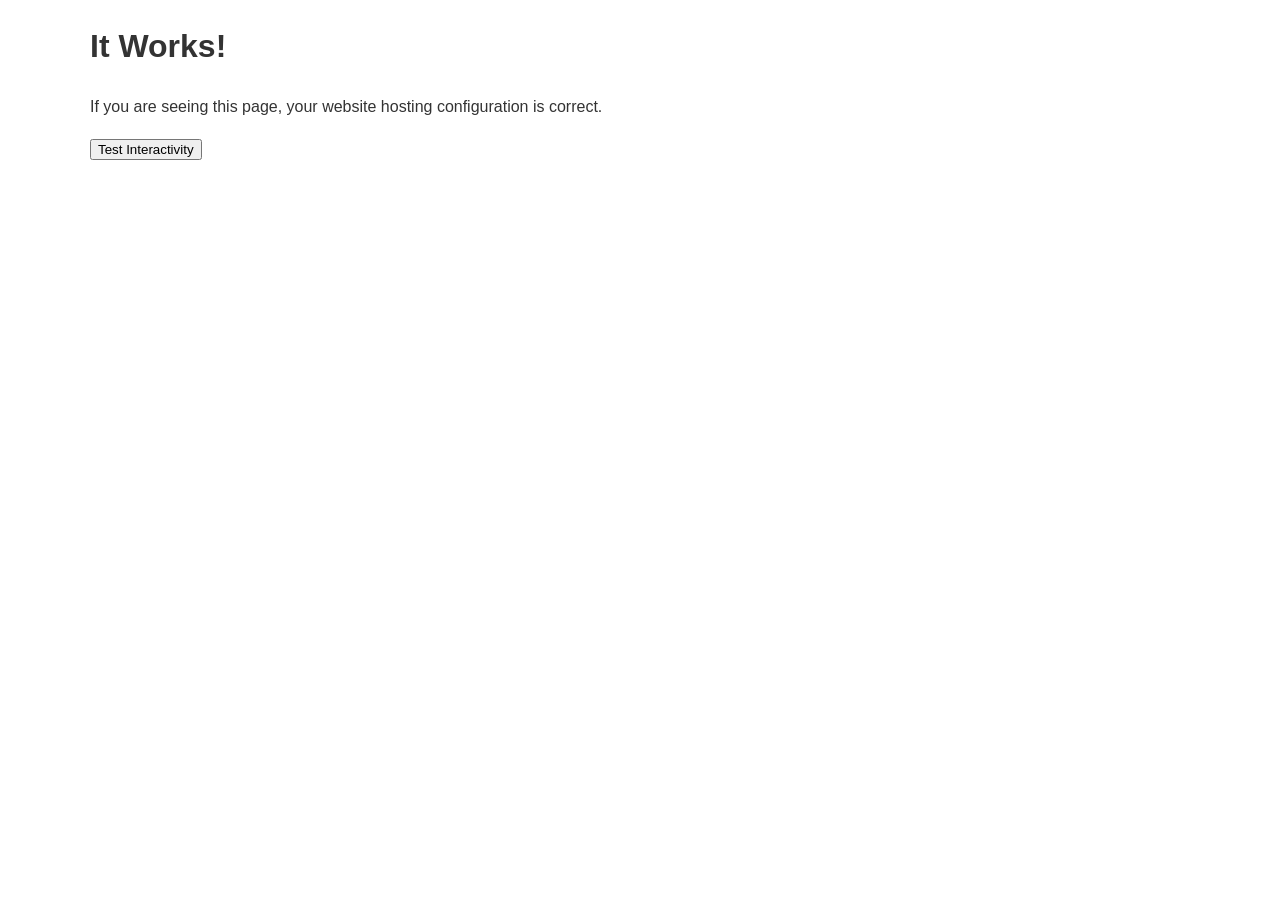
<file: index.html>
<!DOCTYPE html>
<html lang="en">
<head>
    <meta charset="UTF-8">
    <meta name="viewport" content="width=device-width, initial-scale=1.0">
    <title>Sample Hosting Test Site</title>
    <link rel="stylesheet" href="style.css">
</head>
<body>
    <div class="container">
        <h1>It Works!</h1>
        <p>If you are seeing this page, your website hosting configuration is correct.</p>
        <button id="testBtn">Test Interactivity</button>
        <p id="status-msg"></p>
    </div>
    <script src="script.js"></script>
</body>
</html>
</file>
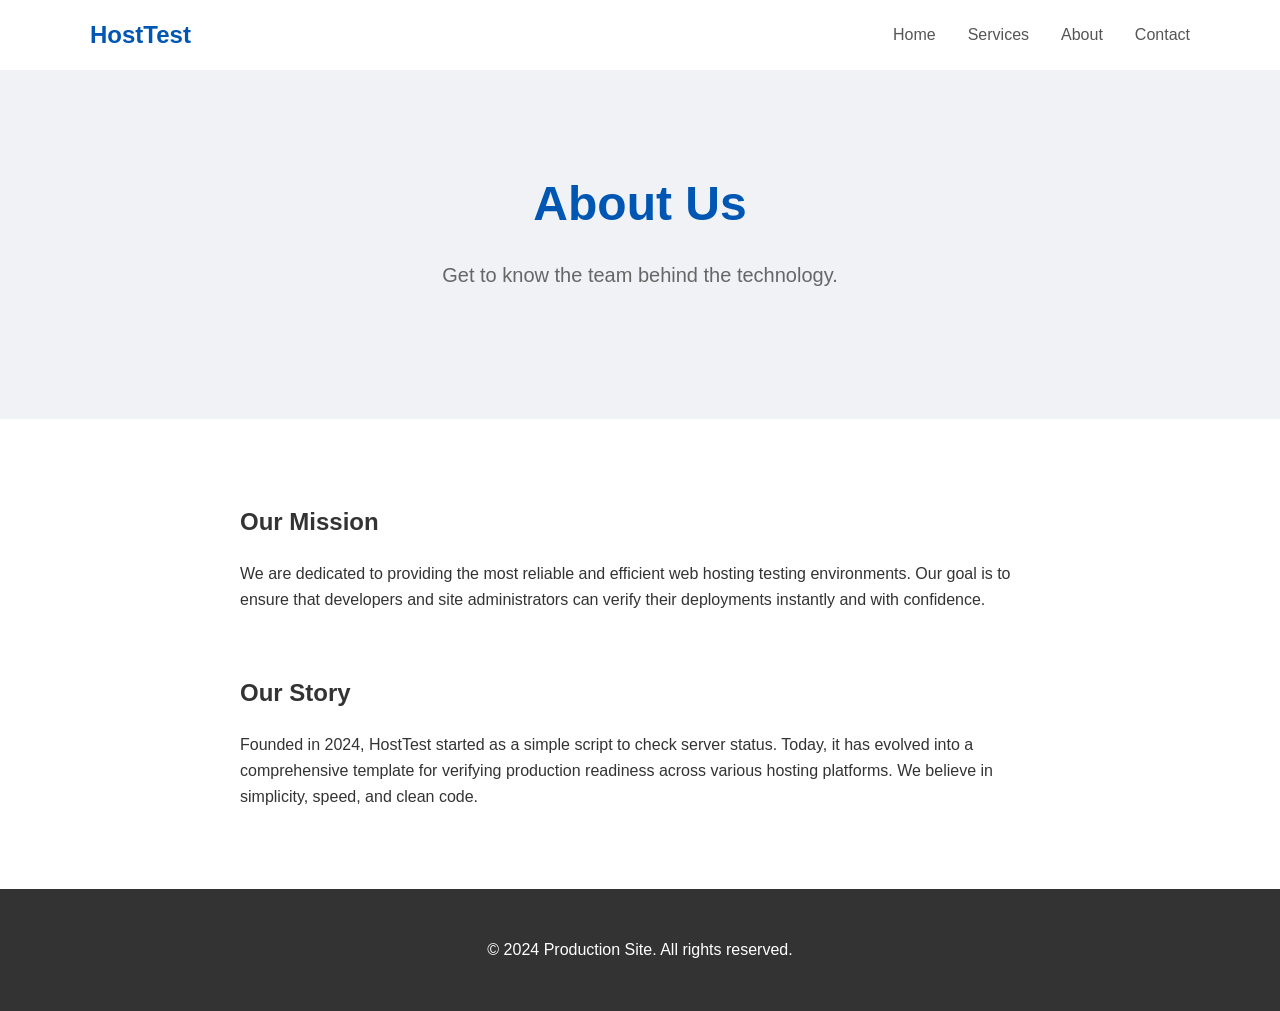
<file: about.html>
<!DOCTYPE html>
<html lang="en">
<head>
    <meta charset="UTF-8">
    <meta name="viewport" content="width=device-width, initial-scale=1.0">
    <title>About Us - Sample Hosting Test Site</title>
    <link rel="stylesheet" href="style.css">
</head>
<body>
    <header>
        <nav class="container nav-wrapper">
            <a href="index.html" class="logo">HostTest</a>
            <ul class="nav-links">
                <li><a href="index.html">Home</a></li>
                <li><a href="services.html">Services</a></li>
                <li><a href="about.html">About</a></li>
                <li><a href="contact.html">Contact</a></li>
            </ul>
        </nav>
    </header>

    <main>
        <section class="hero">
            <div class="container hero-content">
                <h1>About Us</h1>
                <p class="hero-sub">Get to know the team behind the technology.</p>
            </div>
        </section>

        <section class="container page-content">
            <h2>Our Mission</h2>
            <p>We are dedicated to providing the most reliable and efficient web hosting testing environments. Our goal is to ensure that developers and site administrators can verify their deployments instantly and with confidence.</p>
            <br>
            <h2>Our Story</h2>
            <p>Founded in 2024, HostTest started as a simple script to check server status. Today, it has evolved into a comprehensive template for verifying production readiness across various hosting platforms. We believe in simplicity, speed, and clean code.</p>
        </section>
    </main>

    <footer>
        <div class="container"><p>&copy; 2024 Production Site. All rights reserved.</p></div>
    </footer>
</body>
</html>
</file>
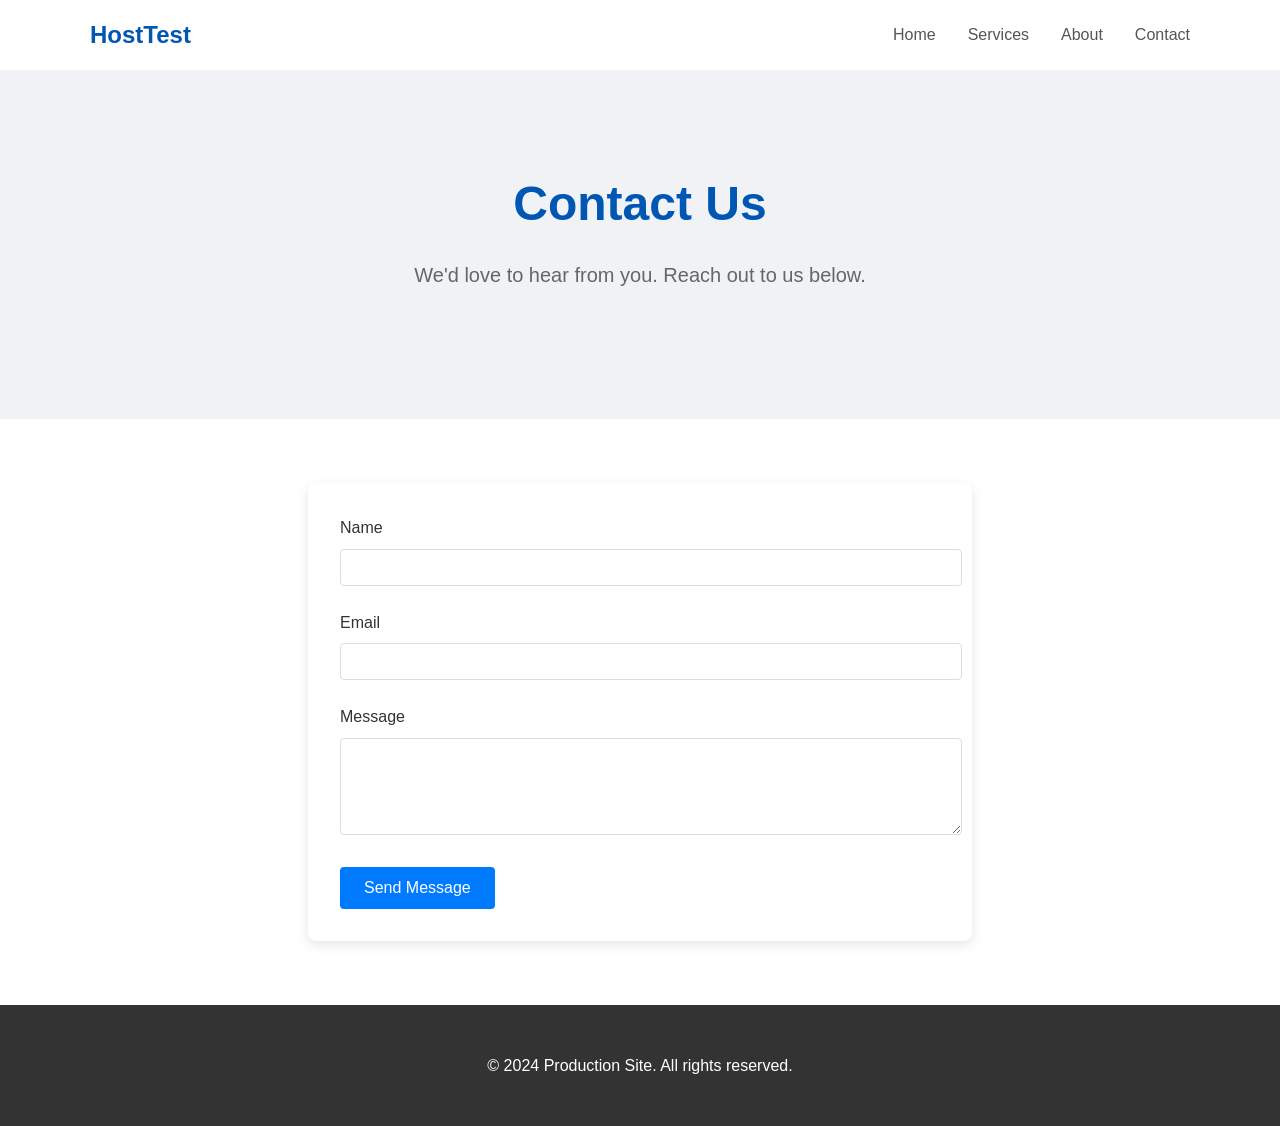
<file: contact.html>
<!DOCTYPE html>
<html lang="en">
<head>
    <meta charset="UTF-8">
    <meta name="viewport" content="width=device-width, initial-scale=1.0">
    <title>Contact Us - Sample Hosting Test Site</title>
    <link rel="stylesheet" href="style.css">
</head>
<body>
    <header>
        <nav class="container nav-wrapper">
            <a href="index.html" class="logo">HostTest</a>
            <ul class="nav-links">
                <li><a href="index.html">Home</a></li>
                <li><a href="services.html">Services</a></li>
                <li><a href="about.html">About</a></li>
                <li><a href="contact.html">Contact</a></li>
            </ul>
        </nav>
    </header>

    <main>
        <section class="hero">
            <div class="container hero-content">
                <h1>Contact Us</h1>
                <p class="hero-sub">We'd love to hear from you. Reach out to us below.</p>
            </div>
        </section>

        <section class="container page-content">
            <form class="contact-form">
                <div class="form-group">
                    <label for="name">Name</label>
                    <input type="text" id="name" name="name" required>
                </div>
                <div class="form-group">
                    <label for="email">Email</label>
                    <input type="email" id="email" name="email" required>
                </div>
                <div class="form-group">
                    <label for="message">Message</label>
                    <textarea id="message" name="message" rows="5" required></textarea>
                </div>
                <button type="submit" class="btn btn-primary">Send Message</button>
            </form>
        </section>
    </main>

    <footer>
        <div class="container"><p>&copy; 2024 Production Site. All rights reserved.</p></div>
    </footer>
</body>
</html>
</file>
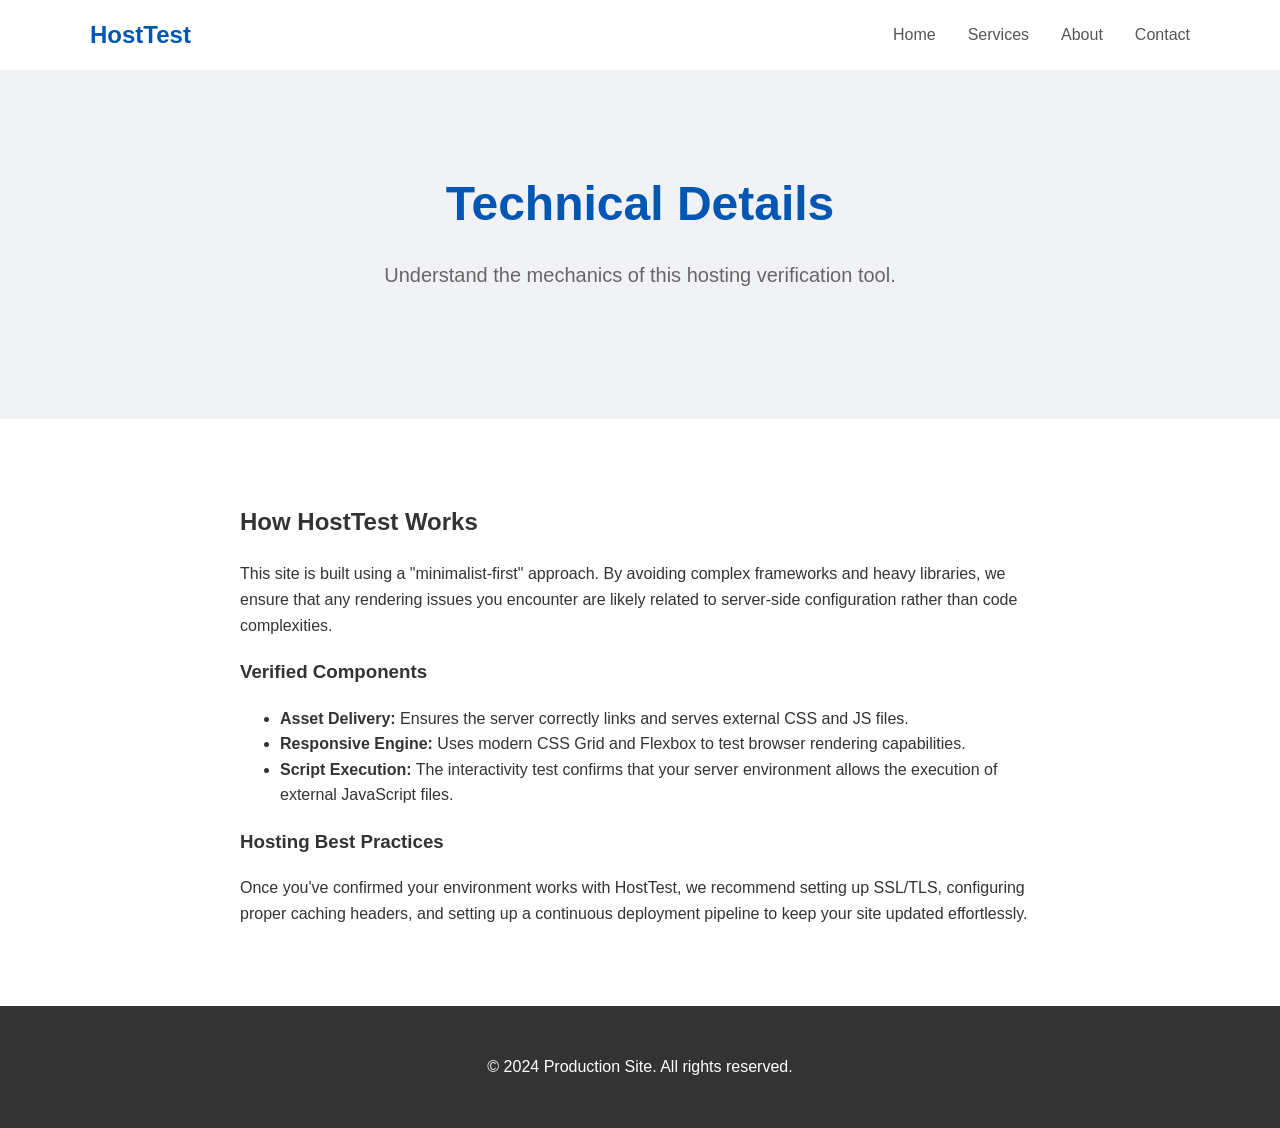
<file: learn-more.html>
<!DOCTYPE html>
<html lang="en">
<head>
    <meta charset="UTF-8">
    <meta name="viewport" content="width=device-width, initial-scale=1.0">
    <title>Learn More - Sample Hosting Test Site</title>
    <link rel="stylesheet" href="style.css">
</head>
<body>
    <header>
        <nav class="container nav-wrapper">
            <a href="index.html" class="logo">HostTest</a>
            <ul class="nav-links">
                <li><a href="index.html">Home</a></li>
                <li><a href="services.html">Services</a></li>
                <li><a href="about.html">About</a></li>
                <li><a href="contact.html">Contact</a></li>
            </ul>
        </nav>
    </header>

    <main>
        <section class="hero">
            <div class="container hero-content">
                <h1>Technical Details</h1>
                <p class="hero-sub">Understand the mechanics of this hosting verification tool.</p>
            </div>
        </section>

        <section class="container page-content">
            <h2>How HostTest Works</h2>
            <p>This site is built using a "minimalist-first" approach. By avoiding complex frameworks and heavy libraries, we ensure that any rendering issues you encounter are likely related to server-side configuration rather than code complexities.</p>
            
            <h3>Verified Components</h3>
            <ul>
                <li><strong>Asset Delivery:</strong> Ensures the server correctly links and serves external CSS and JS files.</li>
                <li><strong>Responsive Engine:</strong> Uses modern CSS Grid and Flexbox to test browser rendering capabilities.</li>
                <li><strong>Script Execution:</strong> The interactivity test confirms that your server environment allows the execution of external JavaScript files.</li>
            </ul>

            <h3>Hosting Best Practices</h3>
            <p>Once you've confirmed your environment works with HostTest, we recommend setting up SSL/TLS, configuring proper caching headers, and setting up a continuous deployment pipeline to keep your site updated effortlessly.</p>
        </section>
    </main>

    <footer>
        <div class="container"><p>&copy; 2024 Production Site. All rights reserved.</p></div>
    </footer>
</body>
</html>
</file>
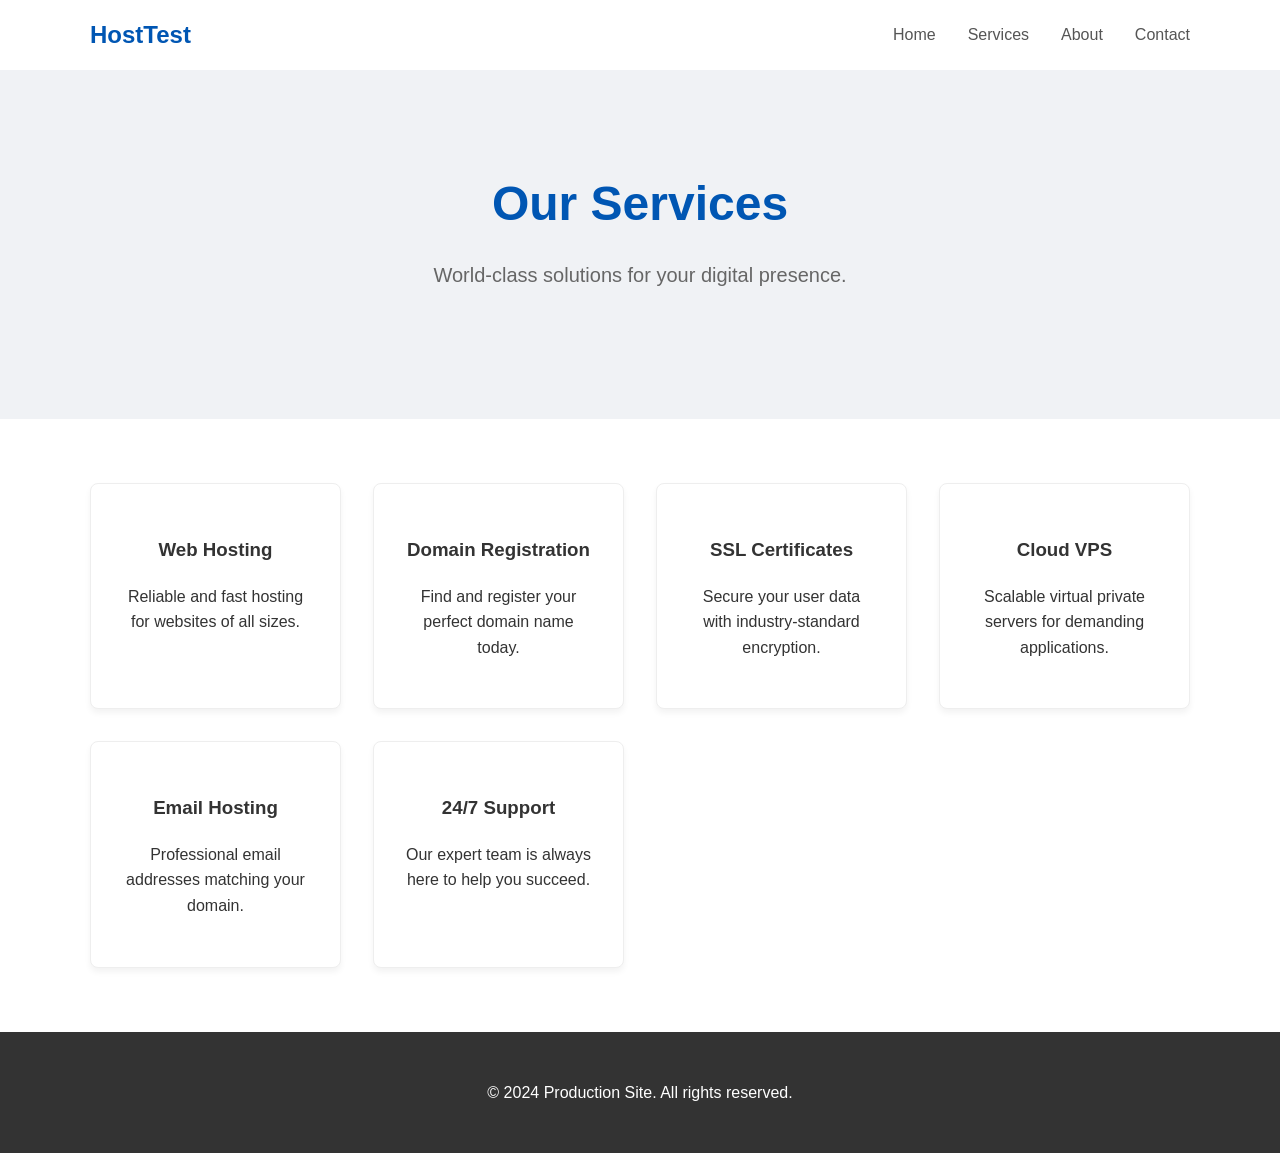
<file: services.html>
<!DOCTYPE html>
<html lang="en">
<head>
    <meta charset="UTF-8">
    <meta name="viewport" content="width=device-width, initial-scale=1.0">
    <title>Services - Sample Hosting Test Site</title>
    <link rel="stylesheet" href="style.css">
</head>
<body>
    <header>
        <nav class="container nav-wrapper">
            <a href="index.html" class="logo">HostTest</a>
            <ul class="nav-links">
                <li><a href="index.html">Home</a></li>
                <li><a href="services.html">Services</a></li>
                <li><a href="about.html">About</a></li>
                <li><a href="contact.html">Contact</a></li>
            </ul>
        </nav>
    </header>

    <main>
        <section class="hero">
            <div class="container hero-content">
                <h1>Our Services</h1>
                <p class="hero-sub">World-class solutions for your digital presence.</p>
            </div>
        </section>

        <section class="features container">
            <div class="feature-card"><h3>Web Hosting</h3><p>Reliable and fast hosting for websites of all sizes.</p></div>
            <div class="feature-card"><h3>Domain Registration</h3><p>Find and register your perfect domain name today.</p></div>
            <div class="feature-card"><h3>SSL Certificates</h3><p>Secure your user data with industry-standard encryption.</p></div>
            <div class="feature-card"><h3>Cloud VPS</h3><p>Scalable virtual private servers for demanding applications.</p></div>
            <div class="feature-card"><h3>Email Hosting</h3><p>Professional email addresses matching your domain.</p></div>
            <div class="feature-card"><h3>24/7 Support</h3><p>Our expert team is always here to help you succeed.</p></div>
        </section>
    </main>

    <footer>
        <div class="container"><p>&copy; 2024 Production Site. All rights reserved.</p></div>
    </footer>
</body>
</html>
</file>
<file: style.css>
body {
    font-family: -apple-system, BlinkMacSystemFont, "Segoe UI", Roboto, Helvetica, Arial, sans-serif;
    margin: 0;
    color: #333;
    line-height: 1.6;
}

.container {
    max-width: 1100px;
    margin: 0 auto;
    padding: 0 1.5rem;
    width: 90%;
}

/* Header */
header {
    background: #fff;
    box-shadow: 0 2px 5px rgba(0,0,0,0.05);
    padding: 1rem 0;
}
.nav-wrapper { display: flex; justify-content: space-between; align-items: center; }
.logo { font-size: 1.5rem; font-weight: bold; color: #0056b3; text-decoration: none; }
.nav-links { list-style: none; display: flex; gap: 2rem; margin: 0; padding: 0; }
.nav-links a { text-decoration: none; color: #555; font-weight: 500; }

/* Hero Section */
.hero {
    background-color: #f0f2f5;
    padding: 6rem 0;
    text-align: center;
}

.hero h1 {
    color: #0056b3;
    font-size: 3rem;
    margin-bottom: 1rem;
    margin-top: 0;
}

.hero-sub {
    font-size: 1.25rem;
    color: #666;
    max-width: 600px;
    margin: 0 auto 2rem;
}

/* Buttons */
.btn {
    padding: 12px 24px;
    font-size: 1rem;
    border-radius: 4px;
    cursor: pointer;
    border: none;
    text-decoration: none;
    display: inline-block;
    transition: all 0.2s;
}

.btn-primary {
    background-color: #007bff;
    color: white;
}
.btn-primary:hover { background-color: #004494; }

.btn-secondary {
    background-color: transparent;
    color: #007bff;
    border: 1px solid #007bff;
    margin-left: 1rem;
}
.btn-secondary:hover { background-color: rgba(0, 123, 255, 0.1); }

/* Features */
.features {
    padding: 4rem 1.5rem;
    display: grid;
    grid-template-columns: repeat(auto-fit, minmax(250px, 1fr));
    gap: 2rem;
}

.feature-card {
    background: white;
    padding: 2rem;
    border-radius: 8px;
    box-shadow: 0 4px 6px rgba(0,0,0,0.05);
    text-align: center;
    border: 1px solid #eee;
}

/* Footer */
footer {
    background: #333;
    color: #fff;
    text-align: center;
    padding: 2rem 0;
    margin-top: auto;
}

/* Page Content (About/Text) */
.page-content {
    padding: 4rem 0;
    max-width: 800px;
}

/* Forms (Contact Page) */
.contact-form {
    max-width: 600px;
    margin: 0 auto;
    background: #fff;
    padding: 2rem;
    border-radius: 8px;
    box-shadow: 0 4px 12px rgba(0,0,0,0.1);
}

.form-group { margin-bottom: 1.5rem; }
.form-group label { display: block; margin-bottom: 0.5rem; font-weight: 500; }
.form-group input, .form-group textarea {
    width: 100%;
    padding: 10px;
    border: 1px solid #ddd;
    border-radius: 4px;
    font-family: inherit;
}
</file>
